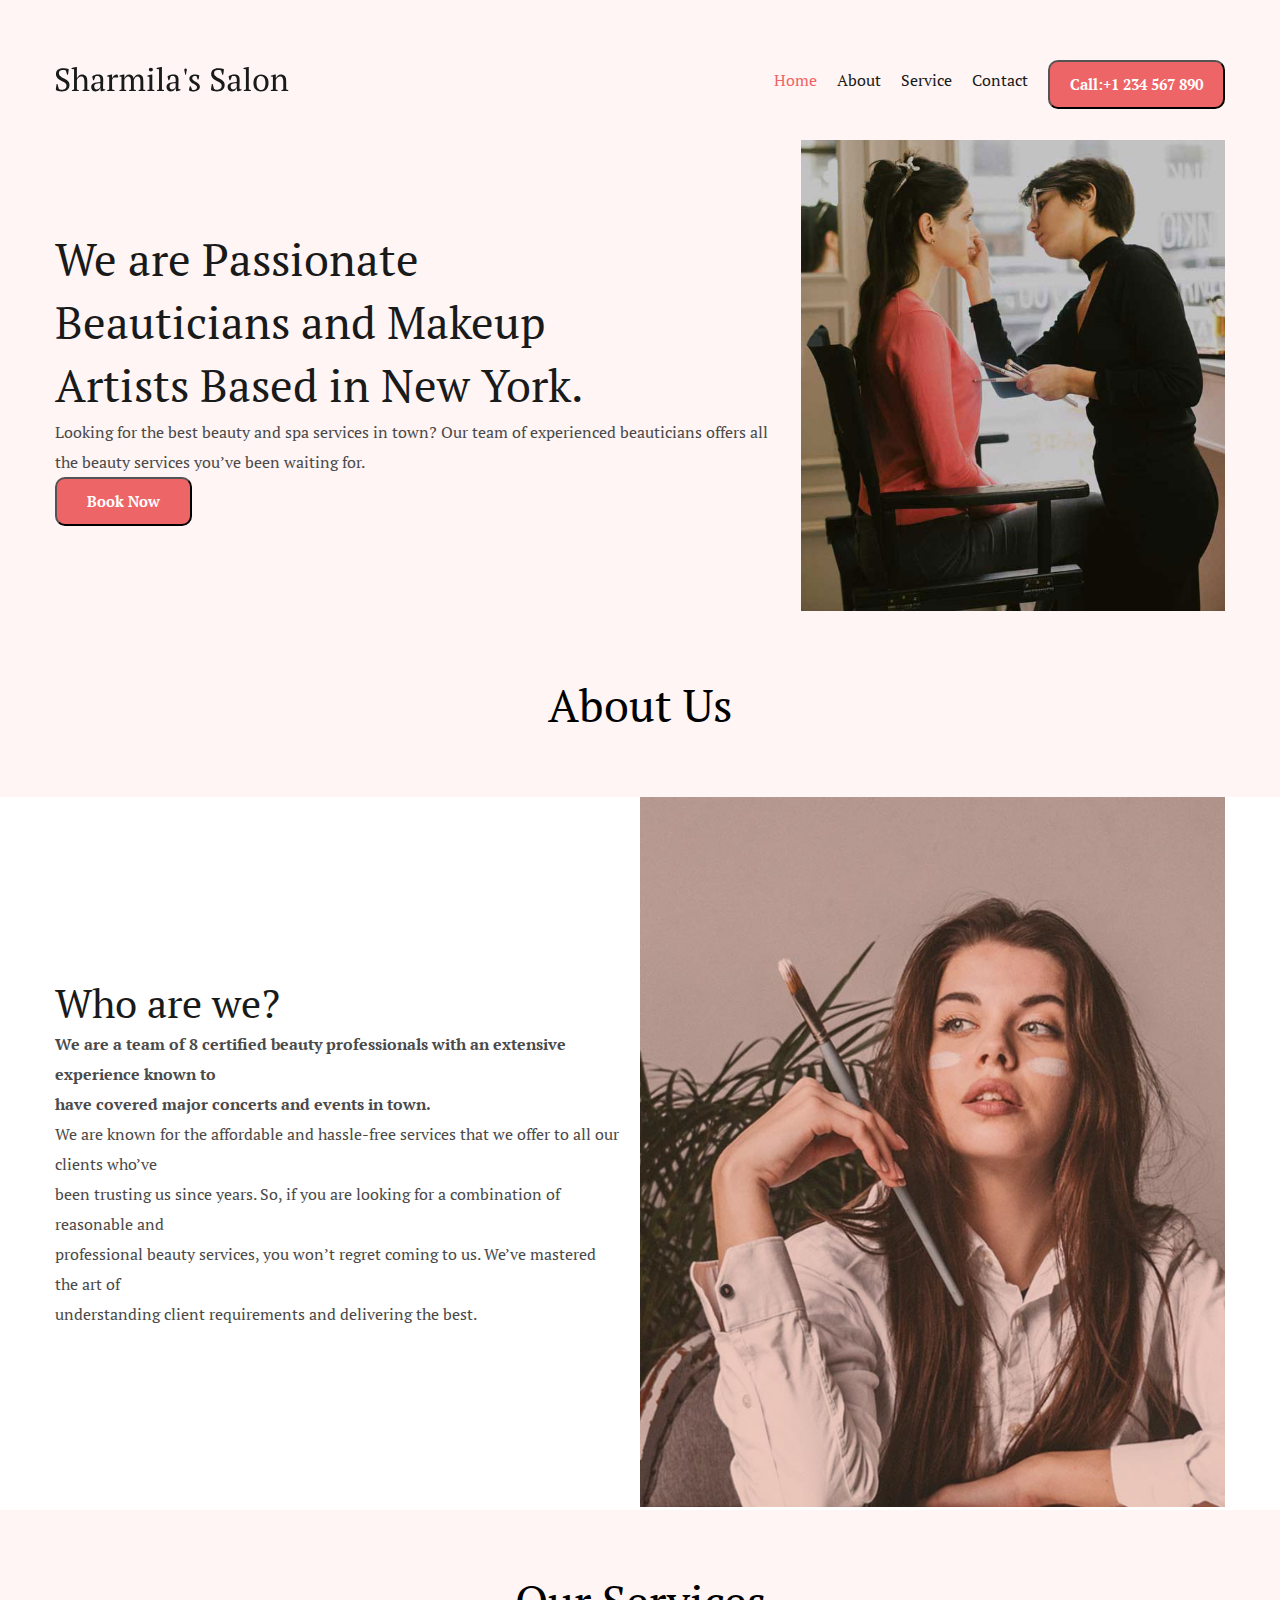
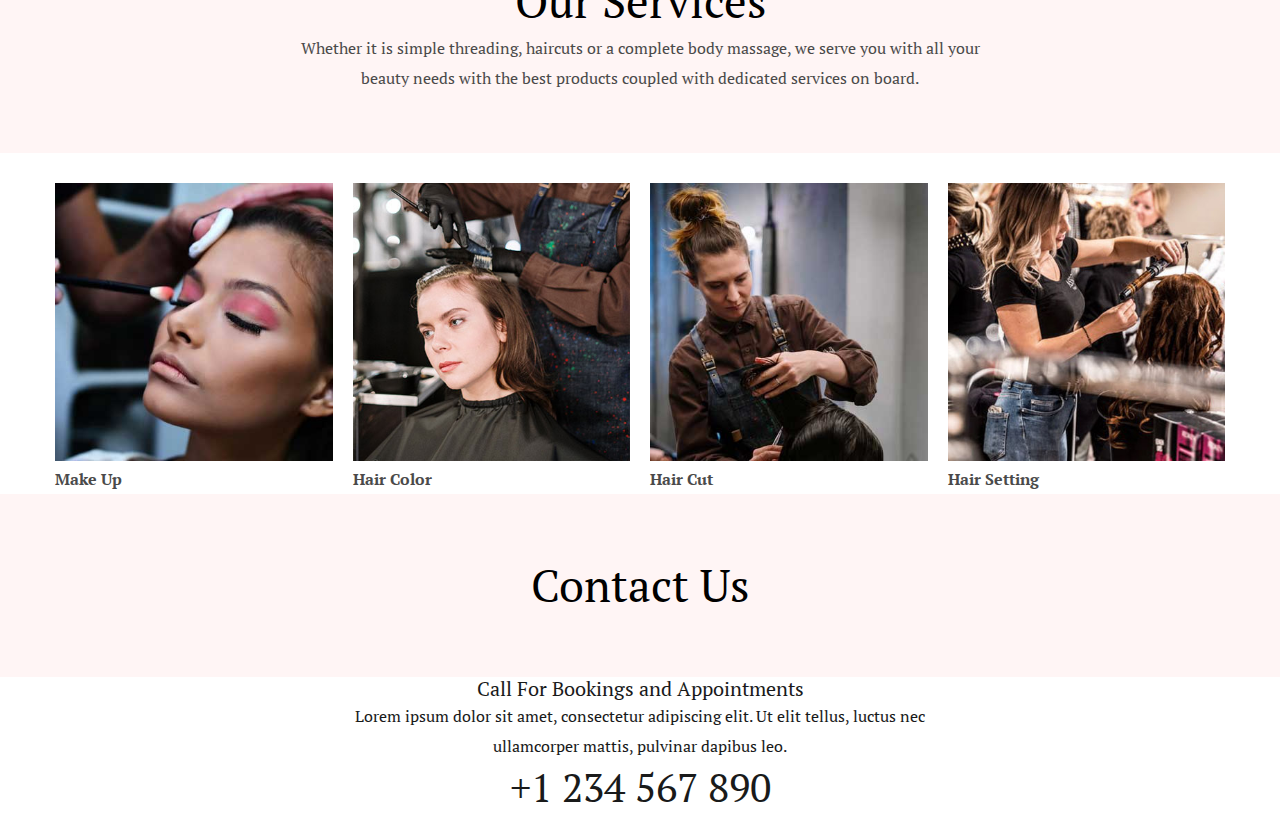
<file: index.html>
<!DOCTYPE html>
<html lang="en">
<head>
  <meta charset="UTF-8">
  <meta name="viewport" content="width=device-width, initial-scale=1.0">
  <title>Document</title>
  <link rel="stylesheet" href="css/style.css">
</head>
<body>
  <!-- Header Area Start -->
  <header>
    <div class="wrapper header-wrapper">
        <div class="logo">
          <img src="img/salon-logo.svg" alt="logo">
        </div>
        <div class="navigation-area">
          <nav>
            <ul>
              <li><a class="active" href="index.html">Home</a></li>
              <li><a href="about.html">About</a></li>
              <li><a href="service.html">Service</a></li>
              <li><a href="contact.html">Contact</a></li>
            </ul>
          </nav>
          <div class="btn-area">
            <button class="btn">Call:+1 234 567 890 </button>
          </div>
        </div>
    </div>
  </header>
    <!-- Header Area End -->
    <main>
      <!-- Hero Area Start -->
      <div class="hero">
        <div class="wrapper hero-wrapper">
            <div class="hero-content">
              <h1>We are Passionate <br> Beauticians and Makeup <br> Artists Based in New York.</h1>
              <p>Looking for the best beauty and spa services in town? Our team of experienced beauticians offers all the beauty services
              you’ve been waiting for.</p>
              <button class="btn-1">Book Now</button>
            </div>
            <div class="hero-img">
              <img src="img/hero-img.jpg" alt="hero-img">
            </div>
        </div>
      </div>
        <!-- About Area Start -->
        <div class="about">
          <h2>About Us</h2>
        </div>
        <div class="wrapper about-wrapper">
          <div class="about-content">
            <h2>Who are we?</h2>
            <h4>We are a team of 8 certified beauty professionals with an extensive experience known to <br> have covered major
              concerts and
              events in town.</h4>
            <p>We are known for the affordable and hassle-free services that we offer to all our clients who’ve <br> been
              trusting us since
              years. So, if you are looking for a combination of reasonable and <br>professional beauty services, you won’t
              regret coming
              to us. We’ve mastered the art of <br> understanding client requirements and delivering the best.</p>
          </div>
          <div class="about-img">
            <img src="img/about-image.jpg" alt="">
          </div>
        </div>
        <!-- Service Area -->
        <div class="service">
          <h2>Our Services</h2>
          <p>Whether it is simple threading, haircuts or a complete body massage, we serve you with all your <br> beauty needs with the
          best products coupled with dedicated services on board.</p>
        </div>
        <div class="wrapper our-services">
          <div class="service-img">
            <img src="img/makeup.jpg" alt="makeup">
            <h4>Make Up</h4>
          </div>
          <div class="service-img">
            <img src="img/hair-color.jpg" alt="hair-color">
            <h4>Hair Color</h4>
          </div>
          <div class="service-img">
            <img src="img/hair-cut.jpg" alt="hair-cut">
            <h4>Hair Cut</h4>
          </div>
          <div class="service-img">
            <img src="img/hair-setting.jpg" alt="hair-setting">
            <h4>Hair Setting</h4>
          </div>
        </div>


          <!-- Contact Area Start -->
          <div class="contact">
            <h2>Contact Us</h2>
          </div>
          <div class="wrapper our-contact">
            <h3>Call For Bookings and Appointments</h3>
           <p>Lorem ipsum dolor sit amet, consectetur adipiscing elit. Ut elit tellus, luctus nec <br> ullamcorper mattis, pulvinar dapibus
          leo.</p>
          <h5>+1 234 567 890</h5>
          </div>

          
    </main>
      <!-- Footer Area Start -->
      <div class="footer-area">
        
      </div>
    <footer>

    </footer>
</body>
</html>
</file>
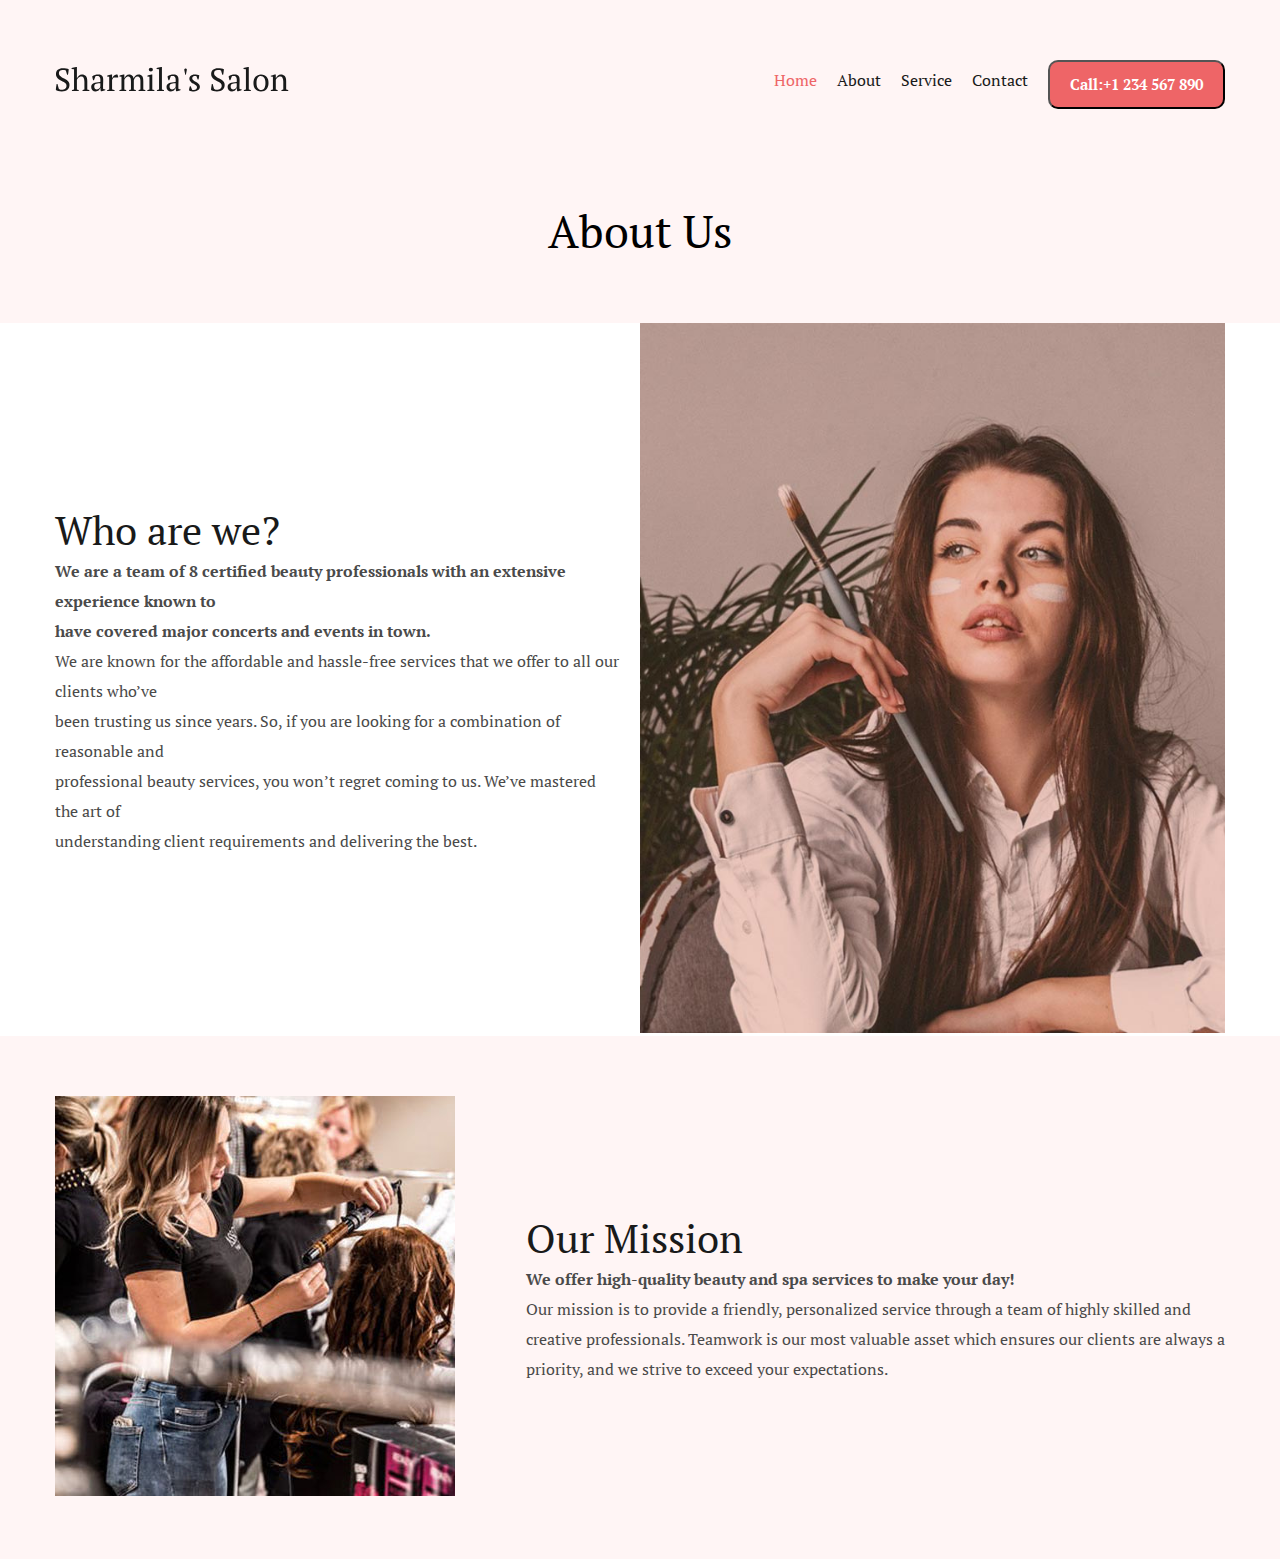
<file: about.html>
<!DOCTYPE html>
<html lang="en">

<head>
  <meta charset="UTF-8">
  <meta name="viewport" content="width=device-width, initial-scale=1.0">
  <title>Document</title>
  <link rel="stylesheet" href="css/style.css">
</head>

<body>
  <!-- Header Area Start -->
  <header>
    <div class="wrapper header-wrapper">
      <div class="logo">
        <img src="img/salon-logo.svg" alt="logo">
      </div>
      <div class="navigation-area">
        <nav>
          <ul>
            <li><a class="active" href="index.html">Home</a></li>
            <li><a href="about.html">About</a></li>
            <li><a href="service.html">Service</a></li>
            <li><a href="contact.html">Contact</a></li>
          </ul>
        </nav>
        <div class="btn-area">
          <button class="btn">Call:+1 234 567 890 </button>
        </div>
      </div>
    </div>
  </header>

  <main>
    <div class="about">
      <h2>About Us</h2>
    </div>
    <div class="wrapper about-wrapper">
      <div class="about-content">
        <h2>Who are we?</h2>
        <h4>We are a team of 8 certified beauty professionals with an extensive experience known to <br> have covered major concerts and
        events in town.</h4>
        <p>We are known for the affordable and hassle-free services that we offer to all our clients who’ve <br> been trusting us since
        years. So, if you are looking for a combination of reasonable and <br>professional beauty services, you won’t regret coming
        to us. We’ve mastered the art of <br> understanding client requirements and delivering the best.</p>
      </div>
      <div class="about-img">
        <img src="img/about-image.jpg" alt="">
      </div>
    </div>
    <div class="about-mission">
      <div class="wrapper mission-wrapper">
        <div class="mission-img">
          <img src="img/hair-styling.jpg" alt="hair-styling">
        </div>
        <div class="mission-content">
          <h2>Our Mission</h2>
          <h4>We offer high-quality beauty and spa services to make your day!</h4>
          <p>Our mission is to provide a friendly, personalized service through a team of highly skilled and <br>creative professionals.
          Teamwork is our most valuable asset which ensures our clients are always a <br>priority, and we strive to exceed your
          expectations.</p>
        </div>
      </div>
    </div>
  </main>
</file>
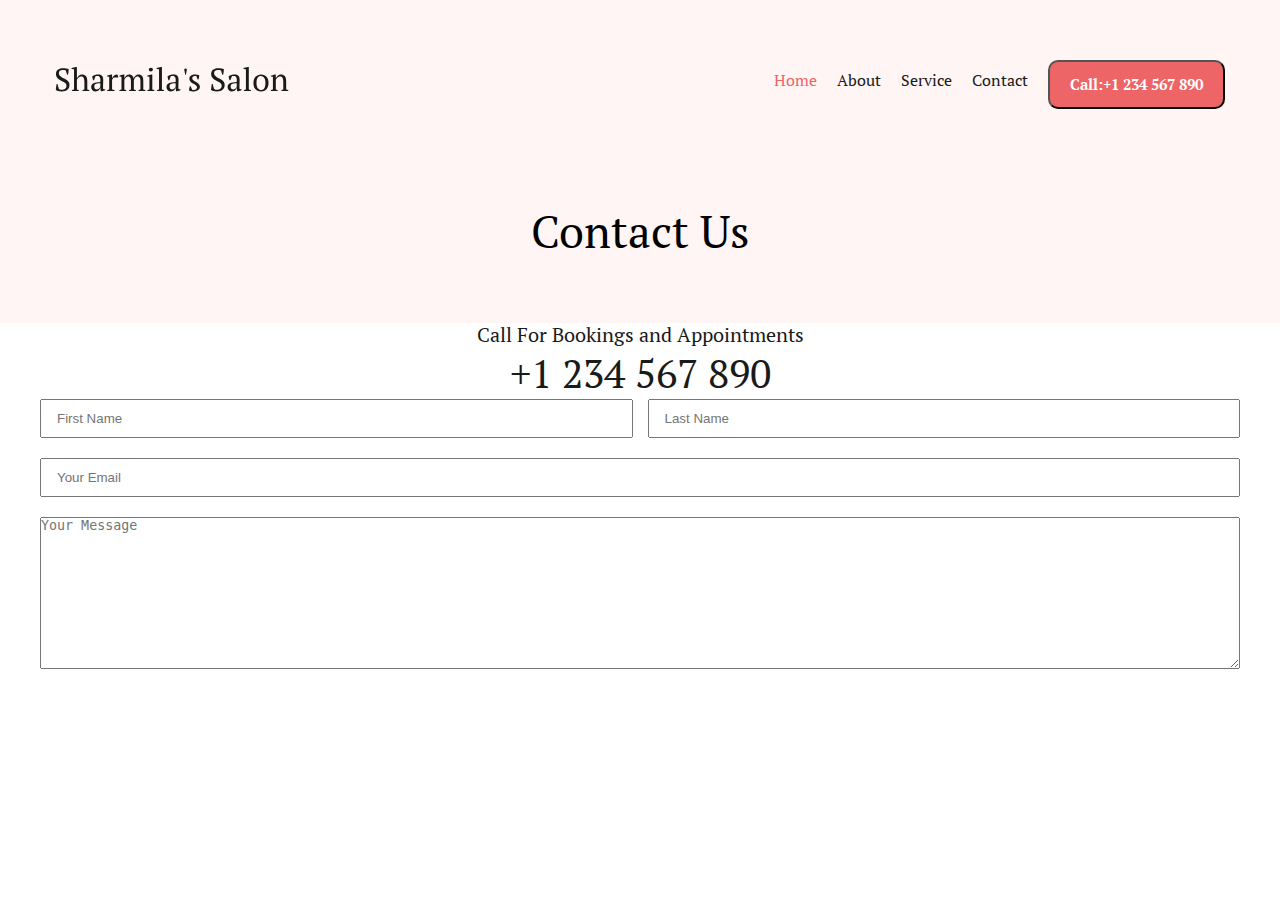
<file: contact.html>
<!DOCTYPE html>
<html lang="en">

<head>
  <meta charset="UTF-8">
  <meta name="viewport" content="width=device-width, initial-scale=1.0">
  <title>Document</title>
  <link rel="stylesheet" href="css/style.css">
</head>

<body>
  <!-- Header Area Start -->
  <header>
    <div class="wrapper header-wrapper">
      <div class="logo">
        <img src="img/salon-logo.svg" alt="logo">
      </div>
      <div class="navigation-area">
        <nav>
          <ul>
            <li><a class="active" href="index.html">Home</a></li>
            <li><a href="about.html">About</a></li>
            <li><a href="service.html">Service</a></li>
            <li><a href="contact.html">Contact</a></li>
          </ul>
        </nav>
        <div class="btn-area">
          <button class="btn">Call:+1 234 567 890 </button>
        </div>
      </div>
    </div>
  </header>

  <main>
    <div class="contact">
      <h2>Contact Us</h2>
    </div>
    <div class="wrapper our-contact">
      <h3>Call For Bookings and Appointments</h3>
      <h5>+1 234 567 890</h5>
    </div>
    <div class="wraper">
      <div class="input-form">
        <input type="text" placeholder="First Name">
        <input type="email" placeholder="Last Name">
      </div>
        <div class="input-email">
            <input class="email" type="email" placeholder="Your Email">
            <textarea name="" id="" cols="30" rows="10" placeholder="Your Message"></textarea>
        </div>
    </div>
      </div>
    </div>
  </main>
</file>
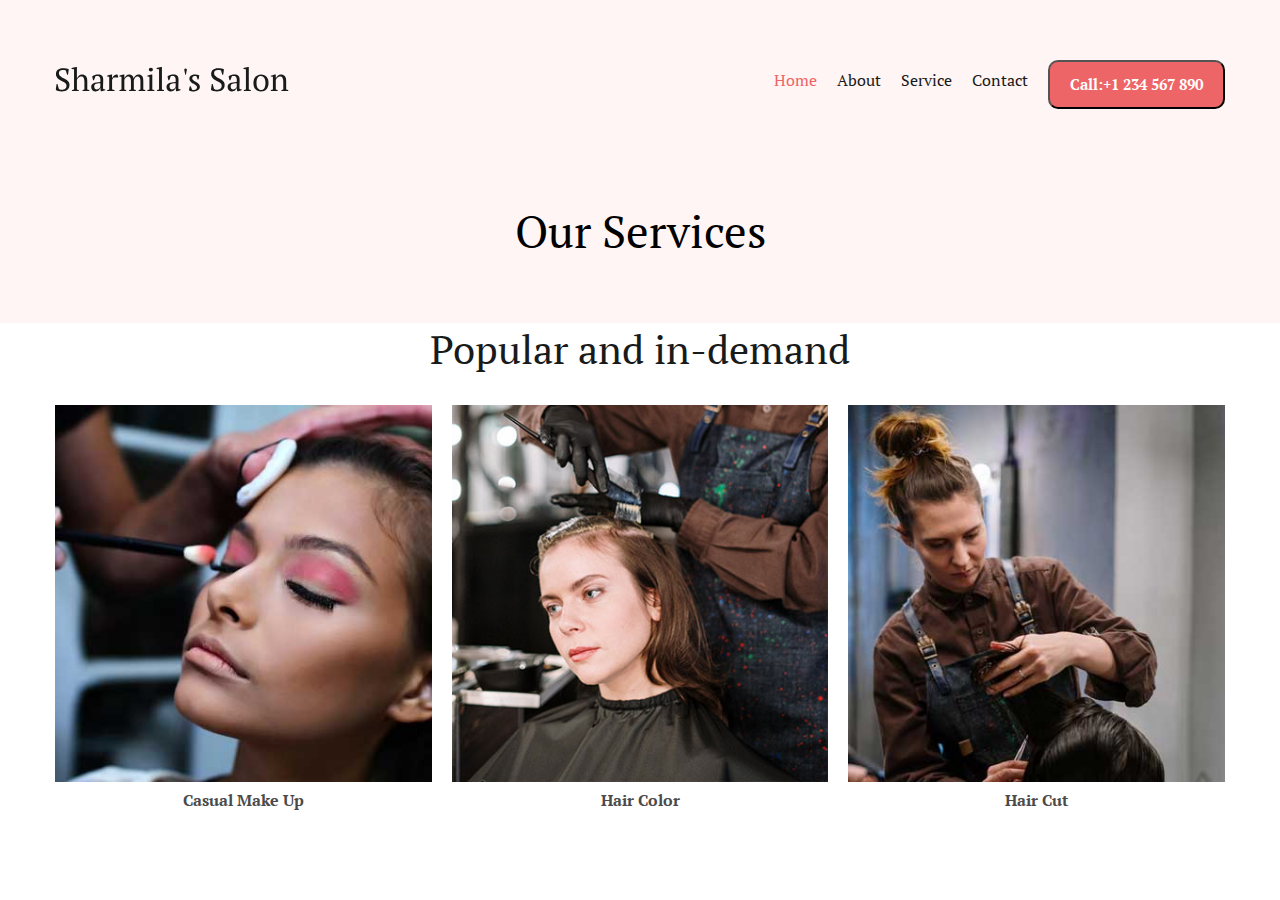
<file: service.html>
<!DOCTYPE html>
<html lang="en">

<head>
  <meta charset="UTF-8">
  <meta name="viewport" content="width=device-width, initial-scale=1.0">
  <title>Document</title>
  <link rel="stylesheet" href="css/style.css">
</head>

<body>
  <!-- Header Area Start -->
  <header>
    <div class="wrapper header-wrapper">
      <div class="logo">
        <img src="img/salon-logo.svg" alt="logo">
      </div>
      <div class="navigation-area">
        <nav>
          <ul>
            <li><a class="active" href="index.html">Home</a></li>
            <li><a href="about.html">About</a></li>
            <li><a href="service.html">Service</a></li>
            <li><a href="contact.html">Contact</a></li>
          </ul>
        </nav>
        <div class="btn-area">
          <button class="btn">Call:+1 234 567 890 </button>
        </div>
      </div>
    </div>
  </header>

  <main>
    <div class="service">
      <h2>Our Services</h2>
    </div>
    <div class="wrapper our-service">
      <h2>Popular and in-demand</h2>
      <div class="our-services">
        <div class="service-section-img">
          <img src="img/makeup.jpg" alt="">
          <h4>Casual Make Up</h4>
        </div>
        <div class="service-section-img">
          <img src="img/hair-color.jpg" alt="">
          <h4>Hair Color</h4>
        </div>
        <div class="service-section-img">
          <img src="img/hair-cut.jpg" alt="">
          <h4>Hair Cut</h4>
        </div>
      </div>
    </div>
  </main>
</file>
<file: css/style.css>
@import url('https://fonts.googleapis.com/css2?family=PT+Serif:ital,wght@0,400;0,700;1,400;1,700&display=swap');

html{
  font-size: 10px;
  --primaryFont:"PT Serif", serif;
}
body{
    font-family:var(--primaryFont); 
}
*{
  margin: 0;
  padding: 0;
  box-sizing: border-box;
}
.wrapper{
  max-width: 1170px;
  margin: 0 auto;
}
img{
  max-width: 100%;
}
.logo{
  margin-top: 2rem;
}
/* Header Area */
header{
  background-color: #FFF5F5;
}
.header-wrapper{
  display: flex;
  justify-content: space-between;
  align-items: center;
}
/* Navigation Area */
.navigation-area{
  display: flex;
  gap: 2rem;
}

nav ul{
  display: flex;
  list-style: none;
  gap: 2rem;
 margin-top: 2rem;
}
ul li a{
  text-decoration: none;
  font-size: 1.6rem;
  line-height: 12rem;
  font-weight: 400;
  color: rgb(25, 26, 26);
  font-family: var(--primaryFont);
}
ul li a:hover{
  color: #EE6567;
}
.active{
  color: #EE6567;
}

.btn{
  margin-top: 6rem;
  padding: 15px 20px;
  background: #EE6567;
  color: rgb(255, 255, 255);
  border-radius: 10px;
  font-size: 1.5rem;
  line-height: 1.5rem;
  font-weight: 600;
  font-family: var(--primaryFont);
}

/* Hero Area */
.hero{
  background-color: #FFF5F5;
}
.hero-wrapper{
    display: flex;
  justify-content: space-between;
  align-items: center;
  gap: 2rem;
}
.hero-content h1{
   font-size: 4.5rem;
  line-height: 6.3rem;
  font-weight: 400;
  color: rgb(25, 26, 26);
    font-family: var(--primaryFont);
}
.hero-content p{
  font-size: 1.6rem;
  line-height: 3rem;
  color: rgb(74, 74, 74);
  font-weight: 400;
    font-family: var(--primaryFont);
}
.btn-1{
    padding: 15px 30px;
  background: #EE6567;
  color: rgb(255, 255, 255);
  border-radius: 10px;
  font-size: 1.5rem;
  line-height: 1.5rem;
    font-weight: 600;
  font-family: var(--primaryFont);
}

.about,.service,.contact{
   background-color: #FFF5F5;
   text-align: center;
   padding: 60px 0;
}

.about-mission{
   background-color: #FFF5F5;
   padding: 60px 0;
}
.about h2,.service h2, .contact h2{
  font-family: var(--primaryFont);
  font-weight: 400;
  font-size: 4.5rem;
  line-height: 6.3rem;
}
.about-wrapper, .mission-wrapper{
  display: flex;
  justify-content: space-between;
  align-items: center;
  gap: 2rem;
}
.about-content h2,.mission-wrapper h2, .our-service h2{
   font-family: var(--primaryFont);
  font-weight: 400;
  font-size: 4rem;
  line-height: 5.2rem;
  color: rgb(25,26,26);
}

.about-content h4 ,.mission-content h4, .our-services h4{
    font-family: var(--primaryFont);
  font-weight: 700;
  font-size: 1.6rem;
  line-height: 3rem;
  color: rgb(74, 74, 74);
}
.about-content p, .mission-content p,.service p{
  font-family: var(--primaryFont);
  font-weight: 400;
  font-size: 1.6rem;
  line-height: 3rem;
  color: rgb(74, 74, 74);
}


.our-services,.our-services{
  display: flex;
  justify-content: space-between;
  align-items: center;
  gap: 2rem;
  margin-top: 3rem;
}
.our-service,.our-contact{
text-align: center;
}
.our-contact h3{
  font-size: 2rem;
  line-height: 2.4rem;
  color: rgb(25, 26, 26);
  font-weight: 400;
    font-family: var(--primaryFont);
}
.our-contact p{
  font-size: 1.6rem;
  line-height: 3rem;
  color: rgb(25, 26, 26);
  font-weight: 400;
    font-family: var(--primaryFont);
}
.our-contact h5{
    font-family: var(--primaryFont);
  font-weight: 400;
  font-size: 4rem;
  line-height: 5.2rem;
  color: rgb(25,26,26);
}
.input-form{
  display: flex;
  gap: 15px;
  padding: 0 4rem;
  margin-bottom: 2rem;
}
.input-form input{
  width: 100%;
  padding: 10px 15px;
}
.input-email{
  padding: 0 4rem;
}
.input-email input{
  width: 100%;
   padding: 10px 15px;
    margin-bottom: 2rem;
}
.input-email textarea{
  width: 100%;
}

/* Responsive CSS */

@media (max-width:940px) {
  .header-wrapper,.hero-wrapper,.about-wrapper,.our-services,.mission-wrapper{
    padding: 0 30px;
  }
}
@media (max-width:860px) {
  html{
    font-size: 8px;
  }
  .hero-wrapper{
    flex-direction: column;
  }
  .hero-content{
    text-align: center;
  }
  .about-wrapper{
     flex-direction: column;
  }
  .about-content h2{
    text-align: center;
  }
  .mission-wrapper{
    flex-direction: column;
  }
  .mission-content h2{
    text-align: center;
  }
  .mission-img{
    max-width: 100%;
  }
}
@media (max-width:720px) {
  .header-wrapper,.navigation-area{
    flex-direction: column;
  }
  .btn{
    margin-top: 1rem;
    display: block;
    margin: 0 auto;
  }
  ul li a{
    font-size: 2.6rem;
  }
  .hero-content h1{
    font-size: 3.8rem;
  }
  .our-services{
    flex-direction: column;
  }
  .service p{
    padding: 0 20px;
  }
}
@media (max-width:500px) {
  .our-contact h3{
    margin-top: 2rem;
  }
}
@media (max-width:400px) {
  .hero-content h1{
    font-size: 2.8rem;
  }
  .btn,.btn-1{
    display: none;
  }
}
</file>
